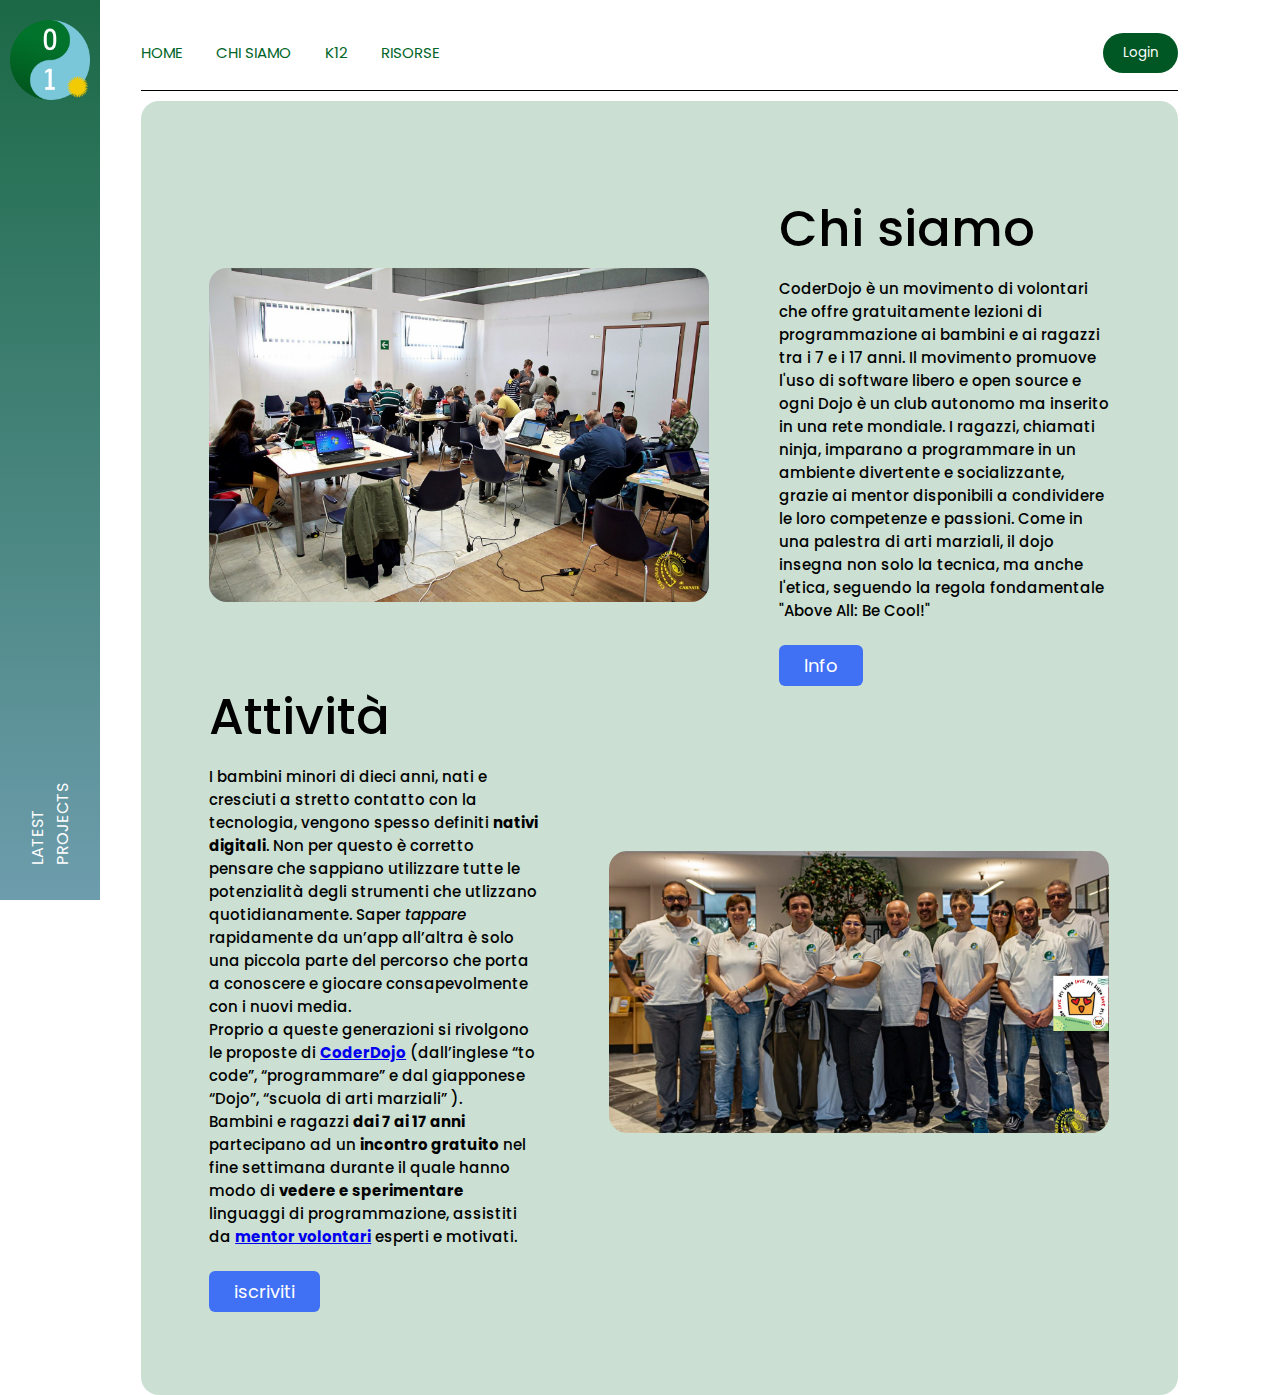
<file: Chi siamo/chisiamo.html>
<!DOCTYPE html> 
<html>
<head>
    <meta name="viewport" content="width=devide-width, initial-scale=1.0">
    <title>Design by Alessio Bellan</title>
    <link rel="stylesheet" href="chisiamo.css">
    <link rel="stylesheet" href="https://unpkg.com/swiper/swiper-bundle.min.css"/>
    <link rel="stylesheet" href="https://cdnjs.cloudflare.com/ajax/libs/font-awesome/6.0.0-beta3/css/all.min.css"/>
 
</head>
<body>
    <div class="header">
        <div class="top-nav">
            <ul>
                <li><a href="../Index.html">HOME</a></li>
                <li><a href="chisiamo.html">CHI SIAMO</a></li>
                <li><a href="#">K12</a></li>
                <li><a href="#">RISORSE</a></li>
            </ul>
            <button>Login</button>
        </div>
        <div class="side-nav">
            <img src="../Images/Logo.png" class="logo">
            <a href="#">LATEST PROJECTS</a>
        </div>
        <section class="about-us">

            <div class="chi-siamo">
                <img src="images/Chi siamo.jpg" class="ft-chisiamo">
                <div class="txt-chisiamo">
                  <h2>Chi siamo</h2>
                  <h5>
                    CoderDojo è un movimento di volontari che offre gratuitamente lezioni di programmazione ai bambini e ai ragazzi tra i 7 e i 17 anni. Il movimento promuove l'uso di software libero e open source e ogni Dojo è un club autonomo ma inserito in una rete mondiale. I ragazzi, chiamati ninja, imparano a programmare in un ambiente divertente e socializzante, grazie ai mentor disponibili a condividere le loro competenze e passioni. Come in una palestra di arti marziali, il dojo insegna non solo la tecnica, ma anche l'etica, seguendo la regola fondamentale "Above All: Be Cool!"</h5>
                  <div class="bott-chisiamo">
                  <a href="#" class="info">Info</a>
                  </div>
                </div>
            </div>

            <div class="attivita">
              <img src="images/Attivita.jpg" class="ft-attivita">
              <div class="txt-attivita">
                <h2>Attività</h2>
                <h5>I bambini minori di dieci anni, nati e cresciuti a stretto contatto con la tecnologia, vengono spesso definiti <strong>nativi digitali</strong>. Non per questo è corretto pensare che sappiano utilizzare tutte le potenzialità degli strumenti che utlizzano quotidianamente. Saper <em>tappare</em> rapidamente da un’app all’altra è solo una piccola parte del percorso che porta a conoscere e giocare consapevolmente con i nuovi media.<br>
                    Proprio a queste generazioni si rivolgono le proposte di <a href="https://www.coderdojobrianza.it/" target="_blank"><strong>CoderDojo</strong></a> (dall’inglese “to code”, “programmare” e dal giapponese “Dojo”, “scuola di arti marziali” ).<br>
                    Bambini e ragazzi <strong>dai 7 ai 17 anni</strong> partecipano ad un <strong>incontro gratuito</strong> nel fine settimana durante il quale hanno modo di <strong>vedere e sperimentare</strong> linguaggi di programmazione, assistiti da <a href="https://www.coderdojobrianza.it/chi-siamo/mentor/" target="_blank"><strong>mentor volontari</strong></a> esperti e motivati.</h5>
                <div class="bott-attivita">
                <a href="#" class="iscriviti">iscriviti</a>
                </div>
            </div>

            <!-- <div class="mentor">
                <img src="images/Attivita.jpg" class="ft-mentor">
                <div class="txt-mentor">
                  <h2>Attività</h2>
                  <h5>I bambini minori di dieci anni, nati e cresciuti a stretto contatto con la tecnologia, vengono spesso definiti <strong>nativi digitali</strong>. Non per questo è corretto pensare che sappiano utilizzare tutte le potenzialità degli strumenti che utlizzano quotidianamente. Saper <em>tappare</em> rapidamente da un’app all’altra è solo una piccola parte del percorso che porta a conoscere e giocare consapevolmente con i nuovi media.<br>
                      Proprio a queste generazioni si rivolgono le proposte di <a href="https://www.coderdojobrianza.it/" target="_blank"><strong>CoderDojo</strong></a> (dall’inglese “to code”, “programmare” e dal giapponese “Dojo”, “scuola di arti marziali” ).<br>
                      Bambini e ragazzi <strong>dai 7 ai 17 anni</strong> partecipano ad un <strong>incontro gratuito</strong> nel fine settimana durante il quale hanno modo di <strong>vedere e sperimentare</strong> linguaggi di programmazione, assistiti da <a href="https://www.coderdojobrianza.it/chi-siamo/mentor/" target="_blank"><strong>mentor volontari</strong></a> esperti e motivati.</h5>
                  <div class="bott-mentor">
                  <a href="#" class="aiutaci">aiutaci</a>
                  </div>
            </div> -->

          </section>
        
    </div>
    <section>
</body>
</html>
</file>
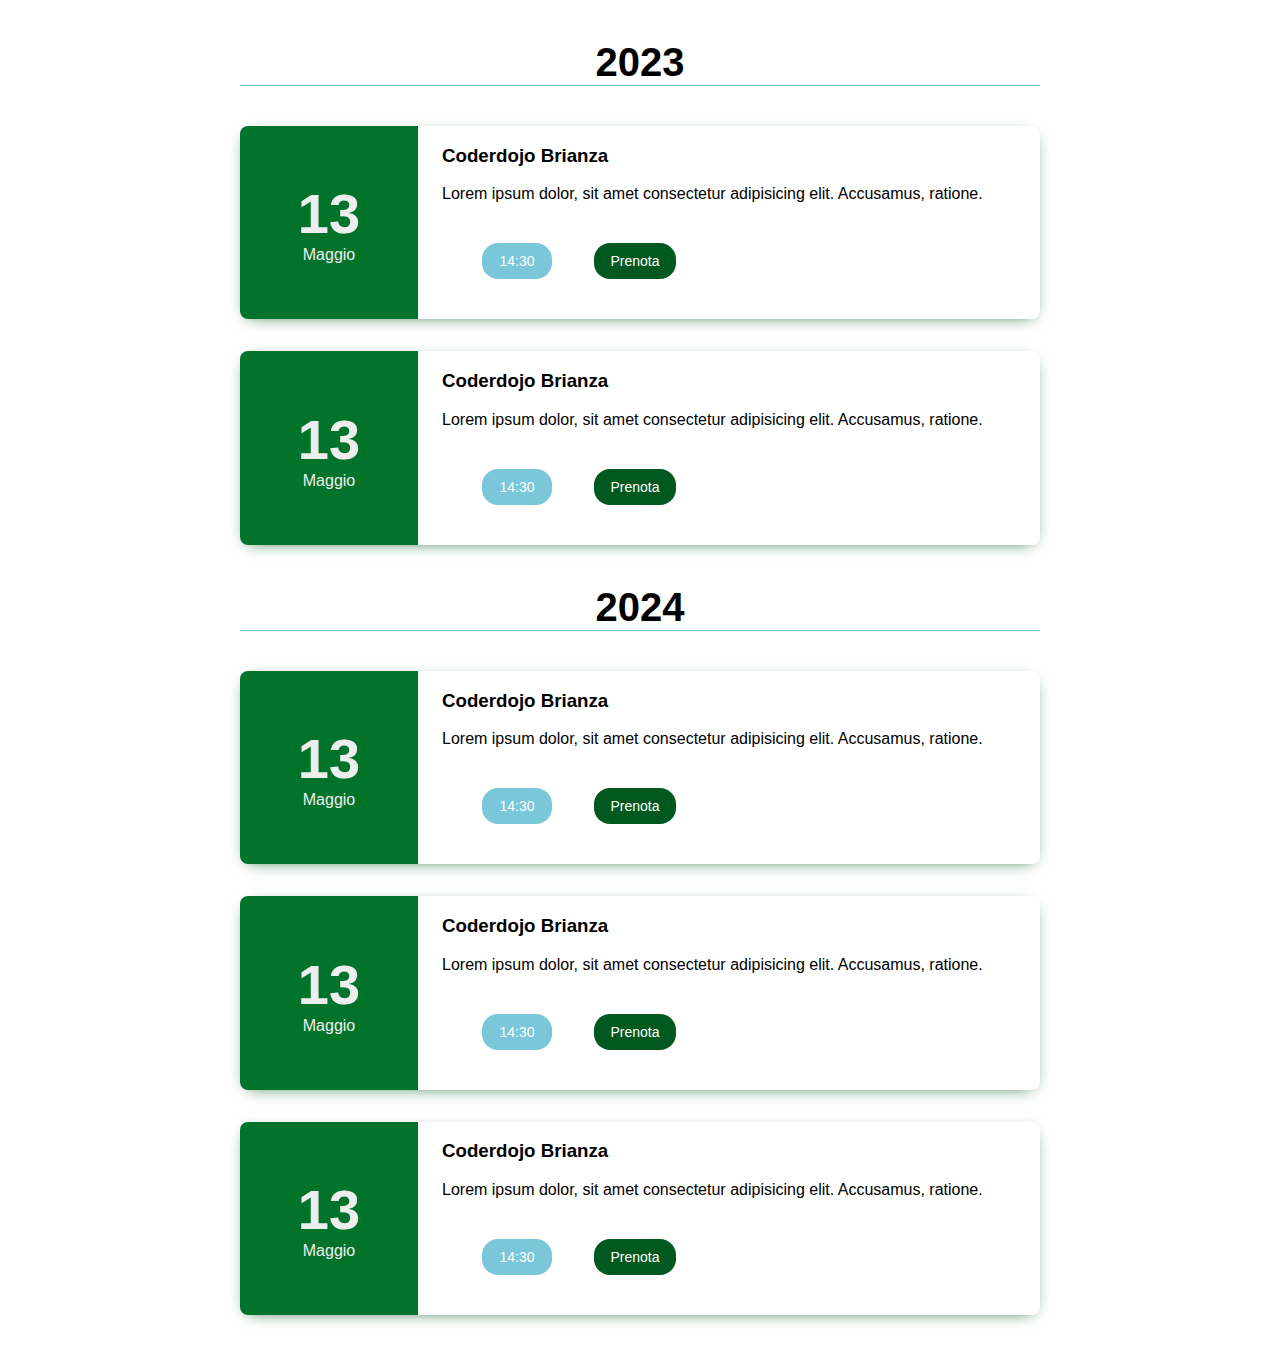
<file: Test/Eventi/eventi.html>
<!DOCTYPE html>
<html>
  <head>
    <meta name="viewport" content="width=device-width, initial-scale=1.0" />
    <title>Calendario Eventi</title>
    <link rel="stylesheet" href="style.css" />
  </head>
  <body>
    <div class="contenitore">
      <h3 class="anno">2023</h3>

      <div class="eventi">
        <div class="dati">
          <div class="date-eventi">
            <div class="giorno">13</div>
            <div class="mese">Maggio</div>
          </div>
        </div>

        <div class="desc">
          <h3 class="evento-titolo">Coderdojo Brianza</h3>

          <div class="evento-desc">
            Lorem ipsum dolor, sit amet consectetur adipisicing elit. Accusamus,
            ratione.
          </div>
          <div class="info">
            <ul>
              <li>
                <div class="orologio">14:30</div>
              </li>
              <li>
                <div class="prenota">Prenota</div>
              </li>
            </ul>
          </div>          
        </div>
      </div>

      <div class="eventi">
        <div class="dati">
          <div class="date-eventi">
            <div class="giorno">13</div>
            <div class="mese">Maggio</div>
          </div>
        </div>

        <div class="desc">
          <h3 class="evento-titolo">Coderdojo Brianza</h3>

          <div class="evento-desc">
            Lorem ipsum dolor, sit amet consectetur adipisicing elit. Accusamus,
            ratione.
          </div>
          <div class="info">
            <ul>
              <li>
                <div class="orologio">14:30</div>
              </li>
              <li>
                <div class="prenota">Prenota</div>
              </li>
            </ul>
          </div>          
        </div>
      </div>

      <h3 class="anno">2024</h3>

      <div class="eventi">
        <div class="dati">
          <div class="date-eventi">
            <div class="giorno">13</div>
            <div class="mese">Maggio</div>
          </div>
        </div>

        <div class="desc">
          <h3 class="evento-titolo">Coderdojo Brianza</h3>

          <div class="evento-desc">
            Lorem ipsum dolor, sit amet consectetur adipisicing elit. Accusamus,
            ratione.
          </div>
          <div class="info">
            <ul>
              <li>
                <div class="orologio">14:30</div>
              </li>
              <li>
                <div class="prenota">Prenota</div>
              </li>
            </ul>
          </div>          
        </div>
      </div>

      <div class="eventi">
        <div class="dati">
          <div class="date-eventi">
            <div class="giorno">13</div>
            <div class="mese">Maggio</div>
          </div>
        </div>

        <div class="desc">
          <h3 class="evento-titolo">Coderdojo Brianza</h3>

          <div class="evento-desc">
            Lorem ipsum dolor, sit amet consectetur adipisicing elit. Accusamus,
            ratione.
          </div>
          <div class="info">
            <ul>
              <li>
                <div class="orologio">14:30</div>
              </li>
              <li>
                <div class="prenota">Prenota</div>
              </li>
            </ul>
          </div>          
        </div>
      </div>

      <div class="eventi">
        <div class="dati">
          <div class="date-eventi">
            <div class="giorno">13</div>
            <div class="mese">Maggio</div>
          </div>
        </div>

        <div class="desc">
          <h3 class="evento-titolo">Coderdojo Brianza</h3>

          <div class="evento-desc">
            Lorem ipsum dolor, sit amet consectetur adipisicing elit. Accusamus,
            ratione.
          </div>
          <div class="info">
            <ul>
              <li>
                <div class="orologio">14:30</div>
              </li>
              <li>
                <div class="prenota">Prenota</div>
              </li>
            </ul>
          </div>          
        </div>
      </div>
    </div>
  </body>
</html>
</file>
<file: Chi siamo/chisiamo.css>
@import url('https://fonts.googleapis.com/css2?family=Poppins:wght@200;300;400;500&display=swap');
*{
    margin: 0;
    padding: 0;
    font-family: 'Poppins', sans-serif;
    box-sizing: border-box;
}
.header{
    width: 100%;
    height: 100vh;
    background: #ffffff;
    padding-left: 11%;
    padding-right: 8%;
    position: relative;

    background-size: 38%;
    background-repeat: no-repeat;
    background-position: 92% 100%;
}
.top-nav{
    display: flex;
    align-items: center;
    justify-content: space-between;
    padding: 30px 0 15px;
    border-bottom:  1px solid #000000;
}
.top-nav ul li{
    list-style: none;
    display: inline-block;
    margin-right: 30px;
    margin-top: 10px;
    margin-bottom: 10px;
}
.top-nav ul li a{
    text-decoration: none;
    color: #016529;
    font-size: 15px;
}
.top-nav button{
    background: #005723;
    color: #fff;
    border: 0;
    outline: 0;
    border-radius: 30px;
    padding: 10px 20px;
    cursor: pointer;
}
.side-nav {
    position: fixed;
    background: #016529;
    left: 0;
    top: 0;
    width: 100px;
    height: 100vh;
    display: flex;
    justify-content: space-between;
    align-items: top;
    flex-direction: column;
    padding: 10px 0;
    background: linear-gradient(#016529, #81C9DC, #005723, #6D9DAD);
    background-size: 100% 400%;
    background-position: 0 0%;
    transition: background-position 1s ease-out;
}

.side-nav:hover {
    background-position: 0 100%;
}

.side-nav .logo {
    scale: 80%;
}

.side-nav a {
    text-decoration: none;
    color: #fff;
    transform: rotate(-90deg) translateX(50%);
    width: 100px;
}

.about-us{
    margin-top: 10px;
    width: 100%;
    padding: 90px 0;
    background: #01652934;
    border-radius: 18px;
    display: flex;
    flex-direction: column;
    align-items: center;
}
.ft-chisiamo{
    height: auto;
    width:  500px;
    border-radius: 18px;
}
.chi-siamo{
    width: 900px;
    max-width: 100%;
    margin: 0 auto;
    display: flex;
    align-items: center;
    justify-content: space-around;
}
.txt-chisiamo{
    width: 340px;
    margin-left: 70px;
}
.txt-chisiamo h2{
    font-size: 50px;
    font-weight: 500;
    margin-bottom: 10px;
}
.txt-chisiamo h5{
    font-size: 15px;
    font-weight: 500;
    margin-bottom: 18px;
}
span{
    color: #4070f4;
}
.txt-chisiamo p{
    font-size: 18px;
    line-height: 25px;
    letter-spacing: 1px;
}
.bott-chisiamo{
    margin-top: 30px;
}
.info{
    font-size: 18px;
    background: #4070f4;
    color: #fff;
    text-decoration: none;
    border: none;
    padding: 8px 25px;
    border-radius: 6px;
    transition: 0.5s;
}
.info:hover{
    background: #000;
    border: 1px solid #4070f4;
}
.ft-attivita{
    height: auto;
    width:  500px;
    border-radius: 18px;
}
.attivita{
    width: 900px;
    max-width: 100%;
    margin: 0 auto;
    display: flex;
    flex-direction: row-reverse;
    align-items: center;
}
.txt-attivita{
    width: 340px;
    margin-right: 70px;
}
.txt-attivita h2{
    font-size: 50px;
    font-weight: 500;
    margin-bottom: 10px;
}
.txt-attivita h5{
    font-size: 15px;
    font-weight: 500;
    margin-bottom: 18px;
}
span{
  color: #4070f4;
}
.txt-attivita p{
    font-size: 18px;
    line-height: 25px;
    letter-spacing: 1px;
}
.bott-attivita{
    margin-top: 30px;
}
.iscriviti{
    font-size: 18px;
    background: #4070f4;
    color: #fff;
    text-decoration: none;
    border: none;
    padding: 8px 25px;
    border-radius: 6px;
    transition: 0.5s;
}
.iscriviti:hover{
  background: #000;
  border: 1px solid #4070f4;
}
/*.ft-mentor{
    height: auto;
    width:  500px;
    border-radius: 18px;
}
.mentor{
    width: 900px;
    max-width: 100%;
    margin: 0 auto;
    display: flex;
    align-items: center;
    justify-content: space-around;
}
.txt-mentor{
    width: 340px;
    margin-left: 70px;
}
.txt-mentor h2{
    font-size: 50px;
    font-weight: 500;
    margin-bottom: 10px;
}
.txt-mentor h5{
    font-size: 15px;
    font-weight: 500;
    margin-bottom: 18px;
}
span{
    color: #4070f4;
}
.txt-mentor p{
    font-size: 18px;
    line-height: 25px;
    letter-spacing: 1px;
}
.bott-mentor{
    margin-top: 30px;
}
.aiutaci{
    font-size: 18px;
    background: #4070f4;
    color: #fff;
    text-decoration: none;
    border: none;
    padding: 8px 25px;
    border-radius: 6px;
    transition: 0.5s;
}
.aiutaci:hover{
    background: #000;
    border: 1px solid #4070f4;
}
</file>
<file: Test/Eventi/style.css>
.contenitore {
    font-family: "Roboto", sans-serif;
    max-width: 800px;
    margin: 0 auto;
    }
    
    .contenitore h3.anno {
    font-size: 40px;
    text-align: center;
    border-bottom: 1px solid #7AC7D9;
    }
    
    .contenitore .eventi {
    box-shadow: 0 4px 16px -8px #01591F;
    display: flex;
    border-radius: 8px;
    margin: 32px 0;
    }
    
    .eventi .dati {
    background: #01732B;
    min-width: 82px;
    display: flex;
    align-items: center;
    justify-content: center;
    color: #eee;
    padding: 8px 48px;
    font-weight: bold;
    text-align: center;
    border-radius: 8px 0 0 8px;
    }
    
    .eventi .dati .giorno {
    font-size: 56px;
    }
    
    .eventi .dati .mese {
    font-size: 16px;
    font-weight: normal;
    }
    
    .eventi .desc {
    display: flex;
    flex-direction: column;
    justify-content: center;
    padding: 0 24px;
    }
    
    .eventi .desc h3.event-title {
    font-size: 24px;
    margin: 24px 0 10px 0;
    color: #218bbb;
    text-transform: uppercase;
    }
    
    .eventi .desc .orologio {
    display: flex;
    align-items: center;
    justify-content: center;
    width: 70px;
    height: 36px;
    color: #fff;
    background-color: #7AC7D9;
    border-radius: 16px;
    margin: 24px 0;
    font-size: 14px;
    }
    
    .prenota {
    display: flex;
    align-items: center;
    justify-content: center;
    width: auto;
    height: 36px;
    background-color: #01591F;
    color: #fff;
    padding: 0 16px;
    margin-left: 8px;
    border-radius: 16px;
    font-size: 14px;
    }
    
    .eventi .desc .orologio img {
    height: 20px;
    padding-right: 8px;
    }
    
    .info {
    display: flex;
    align-items: center;
    justify-content: space-between;
    }
    
    .info ul li {
    list-style: none;
    display: inline-block;
    margin-right: 30px;
    }
    
    @media (max-width: 550px) {
    .eventi {
    flex-direction: column;
    }
    
    .eventi .dati {
    padding: 0;
    border-radius: 8px 8px 0 0;
    }
    
    .eventi .dati .date-eventi .giorno,
    .eventi .dati .date-eventi .mese {
    display: inline-block;
    font-size: 24px;
    }
    
    .eventi .dati .date-eventi {
    padding: 10px 0;
    }
    }
</file>
